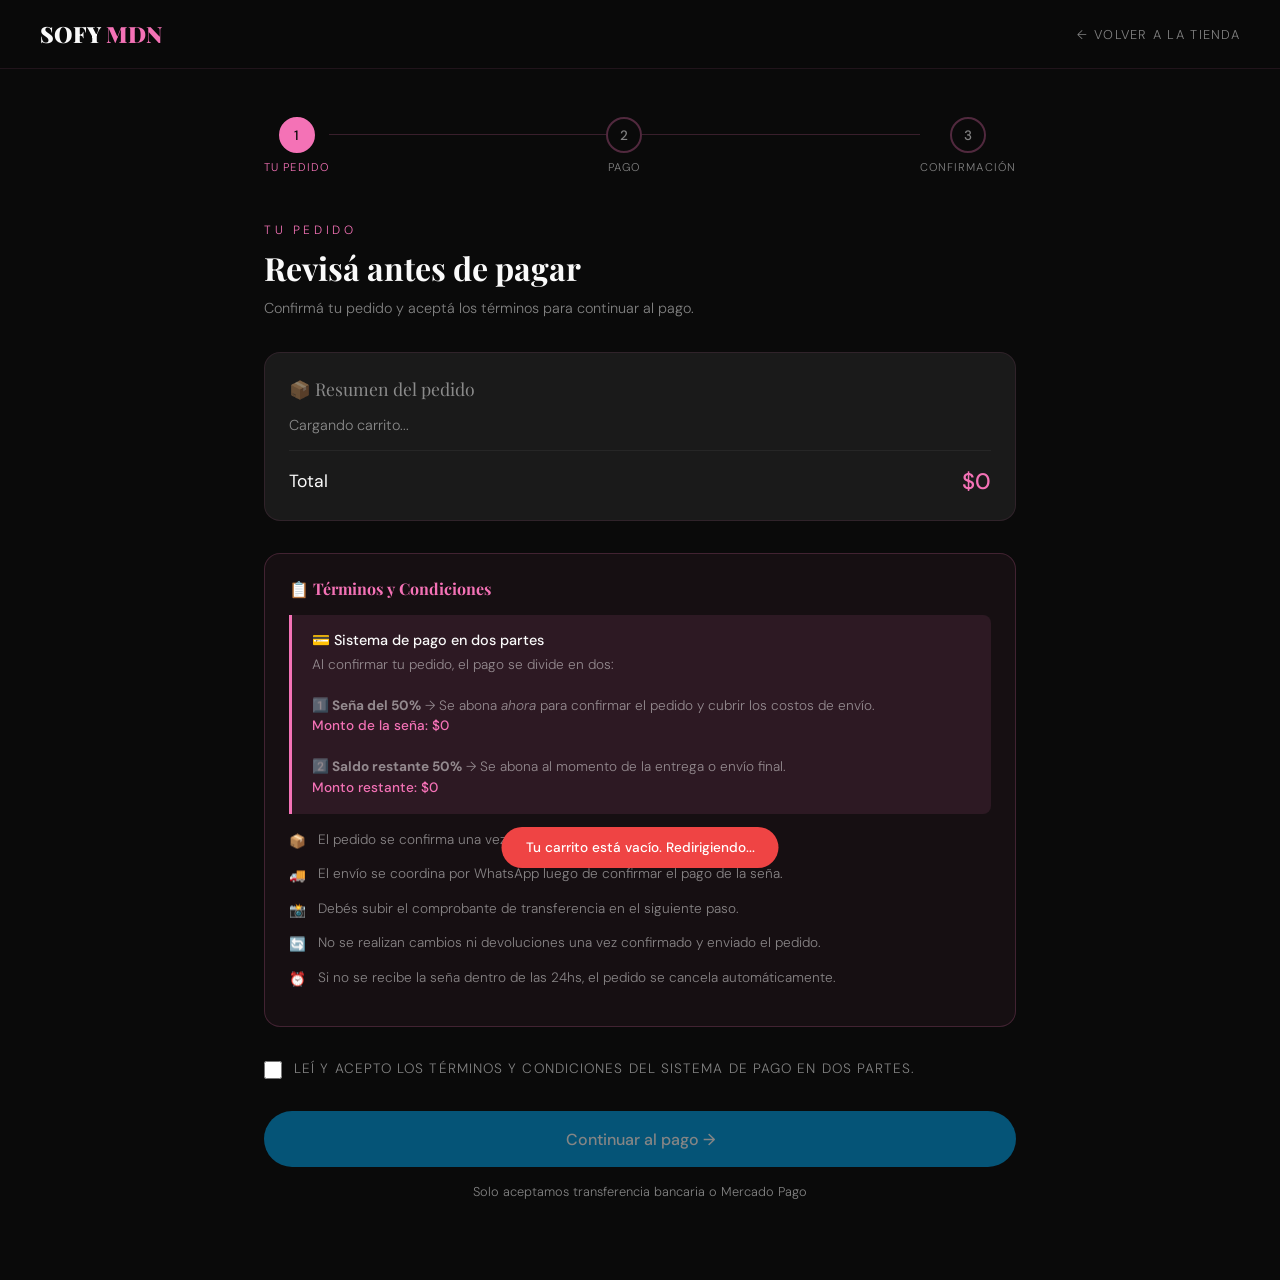
<file: checkout.html>
<!DOCTYPE html>
<html lang="es">
<head>
  <meta charset="UTF-8"/>
  <meta name="viewport" content="width=device-width, initial-scale=1.0"/>
  <title>Pagar — Sofy MDN</title>
  <link rel="preconnect" href="https://fonts.googleapis.com">
  <link href="https://fonts.googleapis.com/css2?family=Playfair+Display:ital,wght@0,700;0,900;1,400&family=DM+Sans:wght@300;400;500&display=swap" rel="stylesheet">
  <style>
    /* ── Variables ── */
    :root {
      --black:      #0a0a0a;
      --black-soft: #141414;
      --black-card: #1a1a1a;
      --pink:       #f472b6;
      --pink-dark:  #db2777;
      --white:      #fafafa;
      --gray:       rgba(250,250,250,0.5);
      --gray-dim:   rgba(250,250,250,0.1);
      --font-d:     'Playfair Display', serif;
      --font-b:     'DM Sans', sans-serif;
      --radius:     16px;
      --tr:         0.3s cubic-bezier(0.4,0,0.2,1);
    }

    * { box-sizing: border-box; margin: 0; padding: 0; }
    html { scroll-behavior: smooth; }
    body {
      background: var(--black);
      color: var(--white);
      font-family: var(--font-b);
      font-weight: 300;
      min-height: 100vh;
    }
    a { text-decoration: none; color: inherit; }

    /* ── NAV ── */
    .nav {
      display: flex;
      align-items: center;
      justify-content: space-between;
      padding: 1.2rem 2.5rem;
      border-bottom: 1px solid rgba(244,114,182,0.1);
      position: sticky; top: 0; z-index: 100;
      background: rgba(10,10,10,0.95);
      backdrop-filter: blur(20px);
    }
    .nav-logo {
      font-family: var(--font-d);
      font-size: 1.4rem;
      font-weight: 900;
    }
    .nav-logo span { color: var(--pink); }
    .nav-back {
      font-size: 0.8rem;
      letter-spacing: 0.1em;
      text-transform: uppercase;
      color: var(--gray);
      transition: color var(--tr);
    }
    .nav-back:hover { color: var(--pink); }

    /* ── LAYOUT ── */
    .page {
      max-width: 800px;
      margin: 0 auto;
      padding: 3rem 1.5rem 5rem;
    }

    /* ── STEPS ── */
    .steps {
      display: flex;
      align-items: center;
      justify-content: center;
      gap: 0;
      margin-bottom: 3rem;
    }
    .step {
      display: flex;
      flex-direction: column;
      align-items: center;
      gap: 0.4rem;
      position: relative;
    }
    .step-num {
      width: 36px; height: 36px;
      border-radius: 50%;
      border: 2px solid rgba(244,114,182,0.3);
      display: flex; align-items: center; justify-content: center;
      font-size: 0.85rem;
      font-weight: 500;
      color: var(--gray);
      transition: all var(--tr);
    }
    .step.active .step-num {
      background: var(--pink);
      border-color: var(--pink);
      color: var(--black);
    }
    .step.done .step-num {
      background: rgba(244,114,182,0.2);
      border-color: var(--pink);
      color: var(--pink);
    }
    .step-label {
      font-size: 0.7rem;
      letter-spacing: 0.1em;
      text-transform: uppercase;
      color: var(--gray);
      white-space: nowrap;
    }
    .step.active .step-label { color: var(--pink); }
    .step-line {
      flex: 1;
      height: 1px;
      background: rgba(244,114,182,0.2);
      min-width: 40px;
      margin-bottom: 1.4rem;
    }

    /* ── PANELS ── */
    .panel {
      display: none;
      animation: fadeUp 0.5s both;
    }
    .panel.active { display: block; }

    @keyframes fadeUp {
      from { opacity: 0; transform: translateY(20px); }
      to   { opacity: 1; transform: translateY(0); }
    }

    /* ── PANEL HEADER ── */
    .panel-eyebrow {
      font-size: 0.75rem;
      letter-spacing: 0.3em;
      text-transform: uppercase;
      color: var(--pink);
      margin-bottom: 0.5rem;
    }
    .panel-title {
      font-family: var(--font-d);
      font-size: 2rem;
      font-weight: 700;
      margin-bottom: 0.5rem;
    }
    .panel-sub {
      color: var(--gray);
      font-size: 0.9rem;
      line-height: 1.6;
      margin-bottom: 2rem;
    }

    /* ── RESUMEN DEL PEDIDO ── */
    .order-summary {
      background: var(--black-card);
      border: 1px solid rgba(244,114,182,0.1);
      border-radius: var(--radius);
      padding: 1.5rem;
      margin-bottom: 2rem;
    }
    .order-summary h3 {
      font-family: var(--font-d);
      font-size: 1.1rem;
      margin-bottom: 1rem;
      color: var(--gray);
      font-weight: 400;
    }
    .order-items { display: flex; flex-direction: column; gap: 0.75rem; }
    .order-item {
      display: flex;
      justify-content: space-between;
      align-items: center;
      font-size: 0.9rem;
    }
    .order-item-name { color: var(--white); }
    .order-item-meta { color: var(--gray); font-size: 0.8rem; }
    .order-item-price { color: var(--pink); font-weight: 500; }
    .order-divider {
      height: 1px;
      background: rgba(255,255,255,0.05);
      margin: 1rem 0;
    }
    .order-total {
      display: flex;
      justify-content: space-between;
      align-items: center;
      font-size: 1.1rem;
    }
    .order-total-label { font-weight: 400; }
    .order-total-amount {
      font-size: 1.4rem;
      font-weight: 500;
      color: var(--pink);
    }

    /* ── TÉRMINOS Y CONDICIONES ── */
    .terms-box {
      background: rgba(244,114,182,0.05);
      border: 1px solid rgba(244,114,182,0.2);
      border-radius: var(--radius);
      padding: 1.5rem;
      margin-bottom: 2rem;
    }
    .terms-box h3 {
      font-family: var(--font-d);
      font-size: 1rem;
      margin-bottom: 1rem;
      color: var(--pink);
    }
    .terms-item {
      display: flex;
      gap: 0.75rem;
      margin-bottom: 0.75rem;
      font-size: 0.85rem;
      color: var(--gray);
      line-height: 1.5;
    }
    .terms-icon { color: var(--pink); flex-shrink: 0; margin-top: 2px; }

    .seña-highlight {
      background: rgba(244,114,182,0.1);
      border-left: 3px solid var(--pink);
      padding: 1rem 1.25rem;
      border-radius: 0 8px 8px 0;
      margin: 1rem 0;
    }
    .seña-title {
      font-weight: 500;
      color: var(--white);
      margin-bottom: 0.4rem;
      font-size: 0.9rem;
    }
    .seña-detail { font-size: 0.85rem; color: var(--gray); line-height: 1.5; }
    .seña-amount { color: var(--pink); font-weight: 500; }

    /* ── CHECKBOX ── */
    .checkbox-label {
      display: flex;
      align-items: flex-start;
      gap: 0.75rem;
      cursor: pointer;
      font-size: 0.85rem;
      color: var(--gray);
      line-height: 1.5;
    }
    .checkbox-label input[type="checkbox"] {
      width: 18px; height: 18px;
      flex-shrink: 0;
      accent-color: var(--pink);
      margin-top: 2px;
      cursor: pointer;
    }

    /* ── BOTONES DE PAGO ── */
    .pay-btn {
      display: flex;
      align-items: center;
      justify-content: center;
      gap: 0.75rem;
      width: 100%;
      padding: 1.1rem;
      border-radius: 100px;
      font-family: var(--font-b);
      font-size: 1rem;
      font-weight: 500;
      cursor: pointer;
      border: none;
      transition: all var(--tr);
      margin-bottom: 1rem;
      text-decoration: none;
    }
    .pay-btn-mp {
      background: #009ee3;
      color: #fff;
    }
    .pay-btn-mp:hover { background: #007ec0; transform: translateY(-2px); box-shadow: 0 10px 30px rgba(0,158,227,0.3); }
    .pay-btn-mp:disabled { opacity: 0.5; cursor: not-allowed; transform: none; }

    .pay-note {
      text-align: center;
      font-size: 0.8rem;
      color: var(--gray);
      margin-top: 0.5rem;
    }

    /* ── FORMULARIO ── */
    .form-section {
      margin-bottom: 2rem;
    }
    .form-section-title {
      font-size: 0.75rem;
      letter-spacing: 0.2em;
      text-transform: uppercase;
      color: var(--pink);
      margin-bottom: 1rem;
      padding-bottom: 0.5rem;
      border-bottom: 1px solid rgba(244,114,182,0.15);
    }
    .form-grid {
      display: grid;
      grid-template-columns: 1fr 1fr;
      gap: 1rem;
    }
    .form-grid.single { grid-template-columns: 1fr; }
    .form-group { display: flex; flex-direction: column; gap: 0.4rem; }
    .form-group.full { grid-column: 1 / -1; }

    label {
      font-size: 0.78rem;
      letter-spacing: 0.08em;
      text-transform: uppercase;
      color: var(--gray);
    }
    input[type="text"],
    input[type="number"],
    input[type="file"],
    textarea {
      background: var(--black-card);
      border: 1px solid rgba(255,255,255,0.08);
      border-radius: 10px;
      padding: 0.85rem 1rem;
      color: var(--white);
      font-family: var(--font-b);
      font-size: 0.9rem;
      font-weight: 300;
      transition: border-color var(--tr);
      outline: none;
      width: 100%;
    }
    input:focus, textarea:focus {
      border-color: var(--pink);
      box-shadow: 0 0 0 3px rgba(244,114,182,0.1);
    }
    input.error, textarea.error {
      border-color: #ef4444;
    }
    .field-error {
      font-size: 0.75rem;
      color: #ef4444;
      display: none;
    }
    .field-error.visible { display: block; }

    textarea { resize: none; min-height: 80px; }

    /* Upload de comprobante */
    .upload-zone {
      border: 2px dashed rgba(244,114,182,0.3);
      border-radius: var(--radius);
      padding: 2rem;
      text-align: center;
      cursor: pointer;
      transition: all var(--tr);
      position: relative;
    }
    .upload-zone:hover, .upload-zone.dragover {
      border-color: var(--pink);
      background: rgba(244,114,182,0.05);
    }
    .upload-zone input[type="file"] {
      position: absolute;
      inset: 0;
      opacity: 0;
      cursor: pointer;
      border: none;
      background: none;
      padding: 0;
    }
    .upload-icon { font-size: 2rem; margin-bottom: 0.5rem; }
    .upload-text { color: var(--gray); font-size: 0.85rem; line-height: 1.6; }
    .upload-text strong { color: var(--pink); }

    .preview-img {
      display: none;
      width: 100%;
      max-height: 200px;
      object-fit: contain;
      border-radius: 8px;
      margin-top: 1rem;
    }
    .preview-img.visible { display: block; }

    /* ── SUBMIT BTN ── */
    .submit-btn {
      width: 100%;
      padding: 1.1rem;
      background: var(--pink);
      border: none;
      border-radius: 100px;
      color: var(--black);
      font-family: var(--font-b);
      font-size: 1rem;
      font-weight: 500;
      cursor: pointer;
      transition: all var(--tr);
      margin-top: 1rem;
    }
    .submit-btn:hover { background: var(--white); transform: translateY(-2px); }
    .submit-btn:disabled { opacity: 0.5; cursor: not-allowed; transform: none; background: var(--pink); }

    /* ── SUCCESS ── */
    .success-panel {
      text-align: center;
      padding: 3rem 1rem;
    }
    .success-icon { font-size: 4rem; margin-bottom: 1rem; }
    .success-title {
      font-family: var(--font-d);
      font-size: 2rem;
      font-weight: 700;
      margin-bottom: 1rem;
    }
    .success-sub { color: var(--gray); line-height: 1.7; margin-bottom: 2rem; }
    .success-id {
      background: var(--black-card);
      border: 1px solid rgba(244,114,182,0.2);
      border-radius: 8px;
      padding: 0.75rem 1.5rem;
      font-size: 0.85rem;
      color: var(--gray);
      margin-bottom: 2rem;
      display: inline-block;
    }
    .success-id span { color: var(--pink); font-weight: 500; }

    .back-home {
      display: inline-block;
      padding: 0.9rem 2.5rem;
      border: 1px solid rgba(244,114,182,0.4);
      border-radius: 100px;
      color: var(--pink);
      font-size: 0.85rem;
      letter-spacing: 0.1em;
      text-transform: uppercase;
      transition: all var(--tr);
    }
    .back-home:hover { background: var(--pink); color: var(--black); }

    /* ── SPINNER ── */
    .spinner-inline {
      width: 18px; height: 18px;
      border: 2px solid rgba(0,0,0,0.3);
      border-top-color: var(--black);
      border-radius: 50%;
      animation: spin 0.7s linear infinite;
      display: inline-block;
    }
    @keyframes spin { to { transform: rotate(360deg); } }

    /* ── TOAST ── */
    .toast {
      position: fixed;
      bottom: 2rem; left: 50%;
      transform: translateX(-50%) translateY(100px);
      background: #ef4444;
      color: white;
      padding: 0.75rem 1.5rem;
      border-radius: 100px;
      font-size: 0.85rem;
      font-weight: 500;
      z-index: 9999;
      transition: transform 0.4s;
      white-space: nowrap;
    }
    .toast.show { transform: translateX(-50%) translateY(0); }
    .toast.success { background: #22c55e; }

    @media (max-width: 600px) {
      .nav { padding: 1rem; }
      .page { padding: 2rem 1rem 4rem; }
      .form-grid { grid-template-columns: 1fr; }
      .panel-title { font-size: 1.5rem; }
    }
  </style>
</head>
<body>

  <!-- ── NAV ── -->
  <nav class="nav">
    <a href="/" class="nav-logo">SOFY <span>MDN</span></a>
    <a href="/" class="nav-back">← Volver a la tienda</a>
  </nav>

  <div class="page">

    <!-- ── PASOS ── -->
    <div class="steps" id="stepsBar">
      <div class="step active" id="step1">
        <div class="step-num">1</div>
        <div class="step-label">Tu pedido</div>
      </div>
      <div class="step-line"></div>
      <div class="step" id="step2">
        <div class="step-num">2</div>
        <div class="step-label">Pago</div>
      </div>
      <div class="step-line"></div>
      <div class="step" id="step3">
        <div class="step-num">3</div>
        <div class="step-label">Confirmación</div>
      </div>
    </div>

    <!-- ══════════════════════════════════════
         PANEL 1 — RESUMEN Y TÉRMINOS
    ══════════════════════════════════════ -->
    <div class="panel active" id="panel1">

      <p class="panel-eyebrow">Tu pedido</p>
      <h1 class="panel-title">Revisá antes de pagar</h1>
      <p class="panel-sub">Confirmá tu pedido y aceptá los términos para continuar al pago.</p>

      <!-- Resumen del carrito -->
      <div class="order-summary">
        <h3>📦 Resumen del pedido</h3>
        <div class="order-items" id="orderItems">
          <p style="color:var(--gray);font-size:.9rem">Cargando carrito...</p>
        </div>
        <div class="order-divider"></div>
        <div class="order-total">
          <span class="order-total-label">Total</span>
          <span class="order-total-amount" id="orderTotal">$0</span>
        </div>
      </div>

      <!-- Términos y condiciones -->
      <div class="terms-box">
        <h3>📋 Términos y Condiciones</h3>

        <div class="seña-highlight">
          <div class="seña-title">💳 Sistema de pago en dos partes</div>
          <div class="seña-detail">
            Al confirmar tu pedido, el pago se divide en dos:
            <br><br>
            <strong>1️⃣ Seña del 50%</strong> → Se abona <em>ahora</em> para confirmar el pedido y cubrir los costos de envío.<br>
            <span class="seña-amount">Monto de la seña: <span id="señaAmount">$0</span></span>
            <br><br>
            <strong>2️⃣ Saldo restante 50%</strong> → Se abona al momento de la entrega o envío final.<br>
            <span class="seña-amount">Monto restante: <span id="saldoAmount">$0</span></span>
          </div>
        </div>

        <div class="terms-item">
          <span class="terms-icon">📦</span>
          <span>El pedido se confirma una vez recibida y verificada la seña del 50%.</span>
        </div>
        <div class="terms-item">
          <span class="terms-icon">🚚</span>
          <span>El envío se coordina por WhatsApp luego de confirmar el pago de la seña.</span>
        </div>
        <div class="terms-item">
          <span class="terms-icon">📸</span>
          <span>Debés subir el comprobante de transferencia en el siguiente paso.</span>
        </div>
        <div class="terms-item">
          <span class="terms-icon">🔄</span>
          <span>No se realizan cambios ni devoluciones una vez confirmado y enviado el pedido.</span>
        </div>
        <div class="terms-item">
          <span class="terms-icon">⏰</span>
          <span>Si no se recibe la seña dentro de las 24hs, el pedido se cancela automáticamente.</span>
        </div>
      </div>

      <!-- Aceptar términos -->
      <label class="checkbox-label" style="margin-bottom:2rem">
        <input type="checkbox" id="acceptTerms" onchange="checkTerms()"/>
        Leí y acepto los términos y condiciones del sistema de pago en dos partes.
      </label>

      <button class="pay-btn pay-btn-mp" id="btnContinuarPago" onclick="goToStep2()" disabled>
        Continuar al pago →
      </button>
      <p class="pay-note">Solo aceptamos transferencia bancaria o Mercado Pago</p>

    </div>

    <!-- ══════════════════════════════════════
         PANEL 2 — PAGO Y FORMULARIO
    ══════════════════════════════════════ -->
    <div class="panel" id="panel2">

      <p class="panel-eyebrow">Paso 2 de 3</p>
      <h1 class="panel-title">Realizá el pago</h1>
      <p class="panel-sub">
        Transferí la seña (<strong id="señaLabel2" style="color:var(--pink)">$0</strong>) y luego completá el formulario con tu comprobante.
      </p>

      <!-- Botón de Mercado Pago -->
      <a href="https://link.mercadopago.com.ar/sofymdn" target="_blank" class="pay-btn pay-btn-mp" id="btnMP">
        <svg width="22" height="22" viewBox="0 0 50 50" fill="white"><path d="M25 2C12.3 2 2 12.3 2 25s10.3 23 23 23 23-10.3 23-23S37.7 2 25 2zm0 4c10.5 0 19 8.5 19 19 0 10.5-8.5 19-19 19-10.5 0-19-8.5-19-19C6 14.5 14.5 6 25 6z"/><path d="M14 22h4v10h-4zm9-4h4v14h-4zm9 7h4v7h-4z" fill="white"/></svg>
        Pagar con Mercado Pago
      </a>
      <p class="pay-note" style="margin-bottom:2rem">
        🔒 Pago seguro procesado por Mercado Pago. Ingresás el monto vos mismo.
      </p>

      <!-- Separador -->
      <div style="display:flex;align-items:center;gap:1rem;margin-bottom:2rem">
        <div style="flex:1;height:1px;background:rgba(255,255,255,0.07)"></div>
        <span style="color:var(--gray);font-size:.8rem">LUEGO DE PAGAR</span>
        <div style="flex:1;height:1px;background:rgba(255,255,255,0.07)"></div>
      </div>

      <!-- Formulario -->
      <form id="checkoutForm" onsubmit="submitForm(event)">

        <!-- Datos personales -->
        <div class="form-section">
          <div class="form-section-title">👤 Tus datos</div>
          <div class="form-grid">
            <div class="form-group">
              <label for="nombre">Nombre *</label>
              <input type="text" id="nombre" placeholder="Tu nombre" required maxlength="50"/>
              <span class="field-error" id="err-nombre">Ingresá tu nombre</span>
            </div>
            <div class="form-group">
              <label for="apellido">Apellido *</label>
              <input type="text" id="apellido" placeholder="Tu apellido" required maxlength="50"/>
              <span class="field-error" id="err-apellido">Ingresá tu apellido</span>
            </div>
            <div class="form-group full">
              <label for="dni">DNI *</label>
              <input type="text" id="dni" placeholder="Ej: 12345678" required maxlength="10"/>
              <span class="field-error" id="err-dni">DNI inválido (7 u 8 dígitos)</span>
            </div>
          </div>
        </div>

        <!-- Datos del pago -->
        <div class="form-section">
          <div class="form-section-title">💳 Datos de la transferencia</div>
          <div class="form-grid">
            <div class="form-group full">
              <label for="nombreTransferencia">Nombre a nombre de quien fue la transferencia *</label>
              <input type="text" id="nombreTransferencia" placeholder="Como aparece en el comprobante" required maxlength="100"/>
              <span class="field-error" id="err-nombreTransferencia">Campo requerido</span>
            </div>
            <div class="form-group full">
              <label for="montoInput">Monto abonado *</label>
              <input type="number" id="montoInput" placeholder="Ingresá el monto transferido" required min="1"/>
              <span class="field-error" id="err-monto">Ingresá un monto válido</span>
            </div>
          </div>
        </div>

        <!-- Comprobante -->
        <div class="form-section">
          <div class="form-section-title">📸 Comprobante de pago</div>
          <div class="upload-zone" id="uploadZone">
            <input type="file" id="comprobanteFile" accept="image/*,.pdf" onchange="handleFileSelect(this)"/>
            <div class="upload-icon">📎</div>
            <div class="upload-text">
              <strong>Hacé clic o arrastrá tu comprobante aquí</strong><br>
              Foto de pantalla, imagen o PDF · Máx 5MB
            </div>
          </div>
          <img class="preview-img" id="previewImg" alt="Comprobante"/>
          <span class="field-error" id="err-comprobante">Adjuntá el comprobante de pago</span>
        </div>

        <button type="submit" class="submit-btn" id="submitBtn">
          Enviar comprobante y confirmar pedido
        </button>

      </form>
    </div>

    <!-- ══════════════════════════════════════
         PANEL 3 — ÉXITO
    ══════════════════════════════════════ -->
    <div class="panel" id="panel3">
      <div class="success-panel">
        <div class="success-icon">🎉</div>
        <h2 class="success-title">¡Pedido confirmado!</h2>
        <p class="success-sub">
          Recibimos tu comprobante y datos correctamente.<br>
          Sofy se pondrá en contacto con vos pronto para coordinar el envío y el pago del saldo restante.
        </p>
        <div class="success-id">
          Número de pedido: <span id="successPedidoId">—</span>
        </div>
        <br>
        <a href="/" class="back-home">← Seguir comprando</a>
      </div>
    </div>

  </div><!-- /page -->

  <!-- Toast de notificación -->
  <div class="toast" id="toast"></div>

  <script>
    // ══════════════════════════════════════════
    // ESTADO GLOBAL
    // ══════════════════════════════════════════

    /** Carrito leído del localStorage */
    let cart = [];

    /** Archivo de comprobante seleccionado */
    let comprobanteBase64 = null;

    /** Step actual (1, 2, 3) */
    let currentStep = 1;

    // ══════════════════════════════════════════
    // INICIALIZACIÓN
    // ══════════════════════════════════════════

    document.addEventListener("DOMContentLoaded", () => {
      // Cargar carrito desde localStorage
      try {
        cart = JSON.parse(localStorage.getItem("sofymdn_cart") || "[]");
      } catch {
        cart = [];
      }

      // Si el carrito está vacío, redirigir a la tienda
      if (!cart.length) {
        showToast("Tu carrito está vacío. Redirigiendo...", "error");
        setTimeout(() => { window.location.href = "/"; }, 2000);
        return;
      }

      renderOrderSummary();
    });

    // ══════════════════════════════════════════
    // RENDERIZAR RESUMEN DEL PEDIDO
    // ══════════════════════════════════════════

    function renderOrderSummary() {
      const container = document.getElementById("orderItems");
      const total     = cart.reduce((a, i) => a + (Number(i.precio) * i.qty), 0);
      const seña      = Math.ceil(total / 2);
      const saldo     = total - seña;

      // Render items
      container.innerHTML = cart.map(item => `
        <div class="order-item">
          <div>
            <div class="order-item-name">${item.nombre}</div>
            <div class="order-item-meta">Talle ${item.talle} · ${item.tela} × ${item.qty}</div>
          </div>
          <div class="order-item-price">$${(Number(item.precio) * item.qty).toLocaleString("es-AR")}</div>
        </div>
      `).join("");

      // Totales
      document.getElementById("orderTotal").textContent  = `$${total.toLocaleString("es-AR")}`;
      document.getElementById("señaAmount").textContent  = `$${seña.toLocaleString("es-AR")}`;
      document.getElementById("saldoAmount").textContent = `$${saldo.toLocaleString("es-AR")}`;
      document.getElementById("señaLabel2").textContent  = `$${seña.toLocaleString("es-AR")}`;

      // Pre-llenar el monto en el formulario
      document.getElementById("montoInput").value = seña;
    }

    // ══════════════════════════════════════════
    // NAVEGACIÓN ENTRE PASOS
    // ══════════════════════════════════════════

    /** Habilita/deshabilita el botón según el checkbox de términos */
    function checkTerms() {
      const accepted = document.getElementById("acceptTerms").checked;
      document.getElementById("btnContinuarPago").disabled = !accepted;
    }

    /** Avanza al paso 2 (pago) */
    function goToStep2() {
      if (!document.getElementById("acceptTerms").checked) return;
      setStep(2);
    }

    /** Actualiza el UI de los pasos */
    function setStep(n) {
      currentStep = n;

      // Paneles
      document.querySelectorAll(".panel").forEach((p, i) => {
        p.classList.toggle("active", i + 1 === n);
      });

      // Steps bar
      for (let i = 1; i <= 3; i++) {
        const stepEl = document.getElementById(`step${i}`);
        stepEl.classList.remove("active", "done");
        if (i < n)  stepEl.classList.add("done");
        if (i === n) stepEl.classList.add("active");
      }

      // Scroll al top
      window.scrollTo({ top: 0, behavior: "smooth" });
    }

    // ══════════════════════════════════════════
    // MANEJO DE ARCHIVO DE COMPROBANTE
    // ══════════════════════════════════════════

    /** Se ejecuta cuando el usuario selecciona un archivo */
    function handleFileSelect(input) {
      const file = input.files[0];
      if (!file) return;

      // Validar tamaño (5MB máx)
      if (file.size > 5 * 1024 * 1024) {
        showToast("El archivo es demasiado grande. Máximo 5MB.", "error");
        input.value = "";
        return;
      }

      // Leer como base64
      const reader = new FileReader();
      reader.onload = (e) => {
        comprobanteBase64 = e.target.result;

        // Mostrar preview si es imagen
        const preview = document.getElementById("previewImg");
        if (file.type.startsWith("image/")) {
          preview.src = comprobanteBase64;
          preview.classList.add("visible");
        } else {
          preview.classList.remove("visible");
        }

        // Actualizar zona de upload
        document.querySelector(".upload-text").innerHTML =
          `<strong style="color:var(--pink)">✓ ${file.name}</strong><br><span style="font-size:.8rem">Hacé clic para cambiar</span>`;

        // Limpiar error
        document.getElementById("err-comprobante").classList.remove("visible");
      };
      reader.readAsDataURL(file);
    }

    // Drag & drop en la zona de upload
    const uploadZone = document.getElementById("uploadZone");
    uploadZone.addEventListener("dragover", (e) => {
      e.preventDefault();
      uploadZone.classList.add("dragover");
    });
    uploadZone.addEventListener("dragleave", () => {
      uploadZone.classList.remove("dragover");
    });
    uploadZone.addEventListener("drop", (e) => {
      e.preventDefault();
      uploadZone.classList.remove("dragover");
      const file = e.dataTransfer.files[0];
      if (file) {
        const input = document.getElementById("comprobanteFile");
        // Crear un DataTransfer para asignar el file al input
        const dt = new DataTransfer();
        dt.items.add(file);
        input.files = dt.files;
        handleFileSelect(input);
      }
    });

    // ══════════════════════════════════════════
    // VALIDACIÓN DEL FORMULARIO
    // ══════════════════════════════════════════

    function showFieldError(fieldId, errorId, show) {
      const field = document.getElementById(fieldId);
      const err   = document.getElementById(errorId);
      if (field) field.classList.toggle("error", show);
      if (err)   err.classList.toggle("visible", show);
    }

    function validateForm() {
      let valid = true;

      const nombre    = document.getElementById("nombre").value.trim();
      const apellido  = document.getElementById("apellido").value.trim();
      const dni       = document.getElementById("dni").value.replace(/\./g, "").trim();
      const nombreTrf = document.getElementById("nombreTransferencia").value.trim();
      const monto     = Number(document.getElementById("montoInput").value);

      if (nombre.length < 2) {
        showFieldError("nombre", "err-nombre", true);
        valid = false;
      } else { showFieldError("nombre", "err-nombre", false); }

      if (apellido.length < 2) {
        showFieldError("apellido", "err-apellido", true);
        valid = false;
      } else { showFieldError("apellido", "err-apellido", false); }

      if (!/^\d{7,8}$/.test(dni)) {
        showFieldError("dni", "err-dni", true);
        valid = false;
      } else { showFieldError("dni", "err-dni", false); }

      if (nombreTrf.length < 2) {
        showFieldError("nombreTransferencia", "err-nombreTransferencia", true);
        valid = false;
      } else { showFieldError("nombreTransferencia", "err-nombreTransferencia", false); }

      if (!monto || monto <= 0) {
        showFieldError("montoInput", "err-monto", true);
        valid = false;
      } else { showFieldError("montoInput", "err-monto", false); }

      if (!comprobanteBase64) {
        document.getElementById("err-comprobante").classList.add("visible");
        document.getElementById("uploadZone").style.borderColor = "#ef4444";
        valid = false;
      } else {
        document.getElementById("err-comprobante").classList.remove("visible");
        document.getElementById("uploadZone").style.borderColor = "";
      }

      return valid;
    }

    // ══════════════════════════════════════════
    // SUBMIT DEL FORMULARIO
    // ══════════════════════════════════════════

    async function submitForm(event) {
      event.preventDefault();

      if (!validateForm()) {
        showToast("Completá todos los campos correctamente", "error");
        // Scroll al primer error
        const firstError = document.querySelector(".field-error.visible");
        if (firstError) firstError.scrollIntoView({ behavior: "smooth", block: "center" });
        return;
      }

      // Deshabilitar botón y mostrar spinner
      const btn = document.getElementById("submitBtn");
      btn.disabled = true;
      btn.innerHTML = `<div class="spinner-inline"></div> Enviando...`;

      // Calcular total del pedido
      const total = cart.reduce((a, i) => a + (Number(i.precio) * i.qty), 0);

      // Armar el payload
      const payload = {
        nombre:              document.getElementById("nombre").value.trim(),
        apellido:            document.getElementById("apellido").value.trim(),
        dni:                 document.getElementById("dni").value.replace(/\./g, "").trim(),
        nombreTransferencia: document.getElementById("nombreTransferencia").value.trim(),
        monto:               Number(document.getElementById("montoInput").value),
        comprobanteBase64,
        pedido: {
          items: cart.map(i => ({
            nombre: i.nombre,
            talle:  i.talle,
            tela:   i.tela,
            precio: Number(i.precio),
            qty:    i.qty,
          })),
          total,
        },
      };

      try {
        const res = await fetch("/.netlify/functions/comprobantes", {
          method:  "POST",
          headers: { "Content-Type": "application/json" },
          body:    JSON.stringify(payload),
        });

        const result = await res.json();

        if (res.ok && result.success) {
          // ¡Éxito!
          localStorage.removeItem("sofymdn_cart"); // Limpiar carrito
          document.getElementById("successPedidoId").textContent = result.pedidoId;
          setStep(3);
        } else {
          throw new Error(result.error || "Error desconocido");
        }

      } catch (err) {
        console.error("[submit] Error:", err);
        showToast(err.message || "Error al enviar. Intentá de nuevo.", "error");
        btn.disabled  = false;
        btn.innerHTML = "Enviar comprobante y confirmar pedido";
      }
    }

    // ══════════════════════════════════════════
    // TOAST DE NOTIFICACIONES
    // ══════════════════════════════════════════

    let toastTimeout;
    function showToast(msg, type = "error") {
      const t = document.getElementById("toast");
      t.textContent = msg;
      t.className   = `toast ${type === "success" ? "success" : ""} show`;
      clearTimeout(toastTimeout);
      toastTimeout = setTimeout(() => {
        t.classList.remove("show");
      }, 4000);
    }
  </script>

</body>
</html>
</file>
